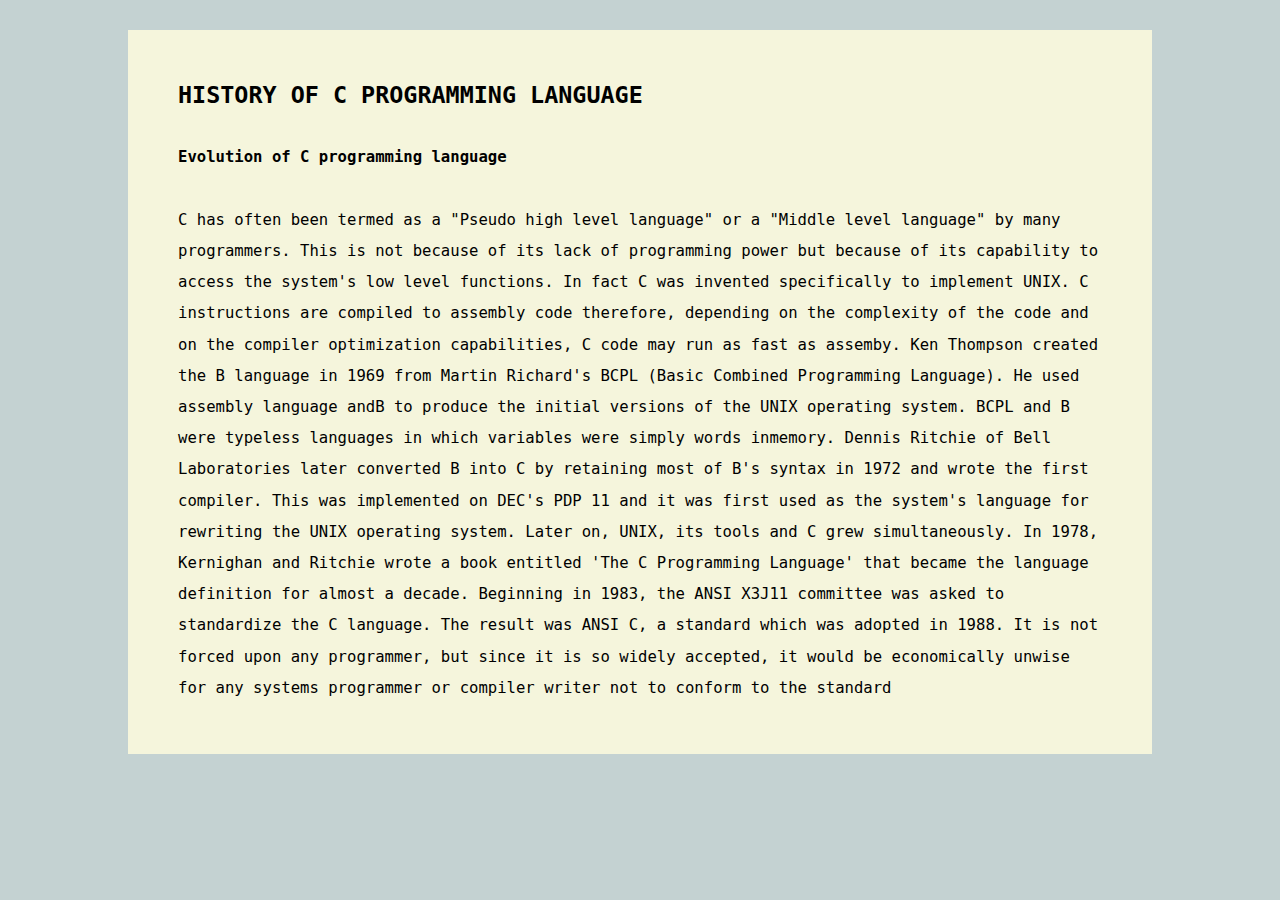
<file: c_History.html>
<!DOCTYPE html>
<html lang="en">
<head>
    <meta charset="UTF-8">
    <meta http-equiv="X-UA-Compatible" content="IE=edge">
    <meta name="viewport" content="width=device-width, initial-scale=1.0">
    <title>History</title>
    <link href="history.css" rel="stylesheet">
</head>
<body>
    <div class="Hcont1">
    <p>
        <h2>HISTORY OF C PROGRAMMING LANGUAGE</h2><br>

        <h4>Evolution of C programming language</h4><br>

C has often been termed as a "Pseudo high level language" or a "Middle level language" by many programmers. This 
is not because of its lack of programming power but because of its capability to access the system's low level 
functions. In fact C was invented specifically to implement UNIX. C instructions are compiled to assembly code 
therefore, depending on the complexity of the code and on the compiler optimization capabilities, C code may run 
as fast as assemby. Ken Thompson created the B language in 1969 from Martin Richard's BCPL (Basic Combined 
Programming Language). He used assembly language andB to produce the initial versions of the UNIX operating 
system. BCPL and B were typeless languages in which variables were simply words inmemory. Dennis Ritchie of Bell 
Laboratories later converted B into C by retaining most of B's syntax in 1972 and wrote the first compiler. This 
was implemented on DEC's PDP 11 and it was first used as the system's language for rewriting the UNIX operating 
system. Later on, UNIX, its tools and C grew simultaneously. In 1978, Kernighan and Ritchie wrote a book entitled
'The C Programming Language' that became the language definition for almost a decade. Beginning in 1983, the ANSI 
X3J11 committee was asked to standardize the C language. The result was ANSI C, a standard which was adopted in 
1988. It is not forced upon any programmer, but since it is so widely accepted, it would be economically unwise 
for any systems programmer or compiler writer not to conform to the standard

    </p>
</div>
</body>
</html>
</file>
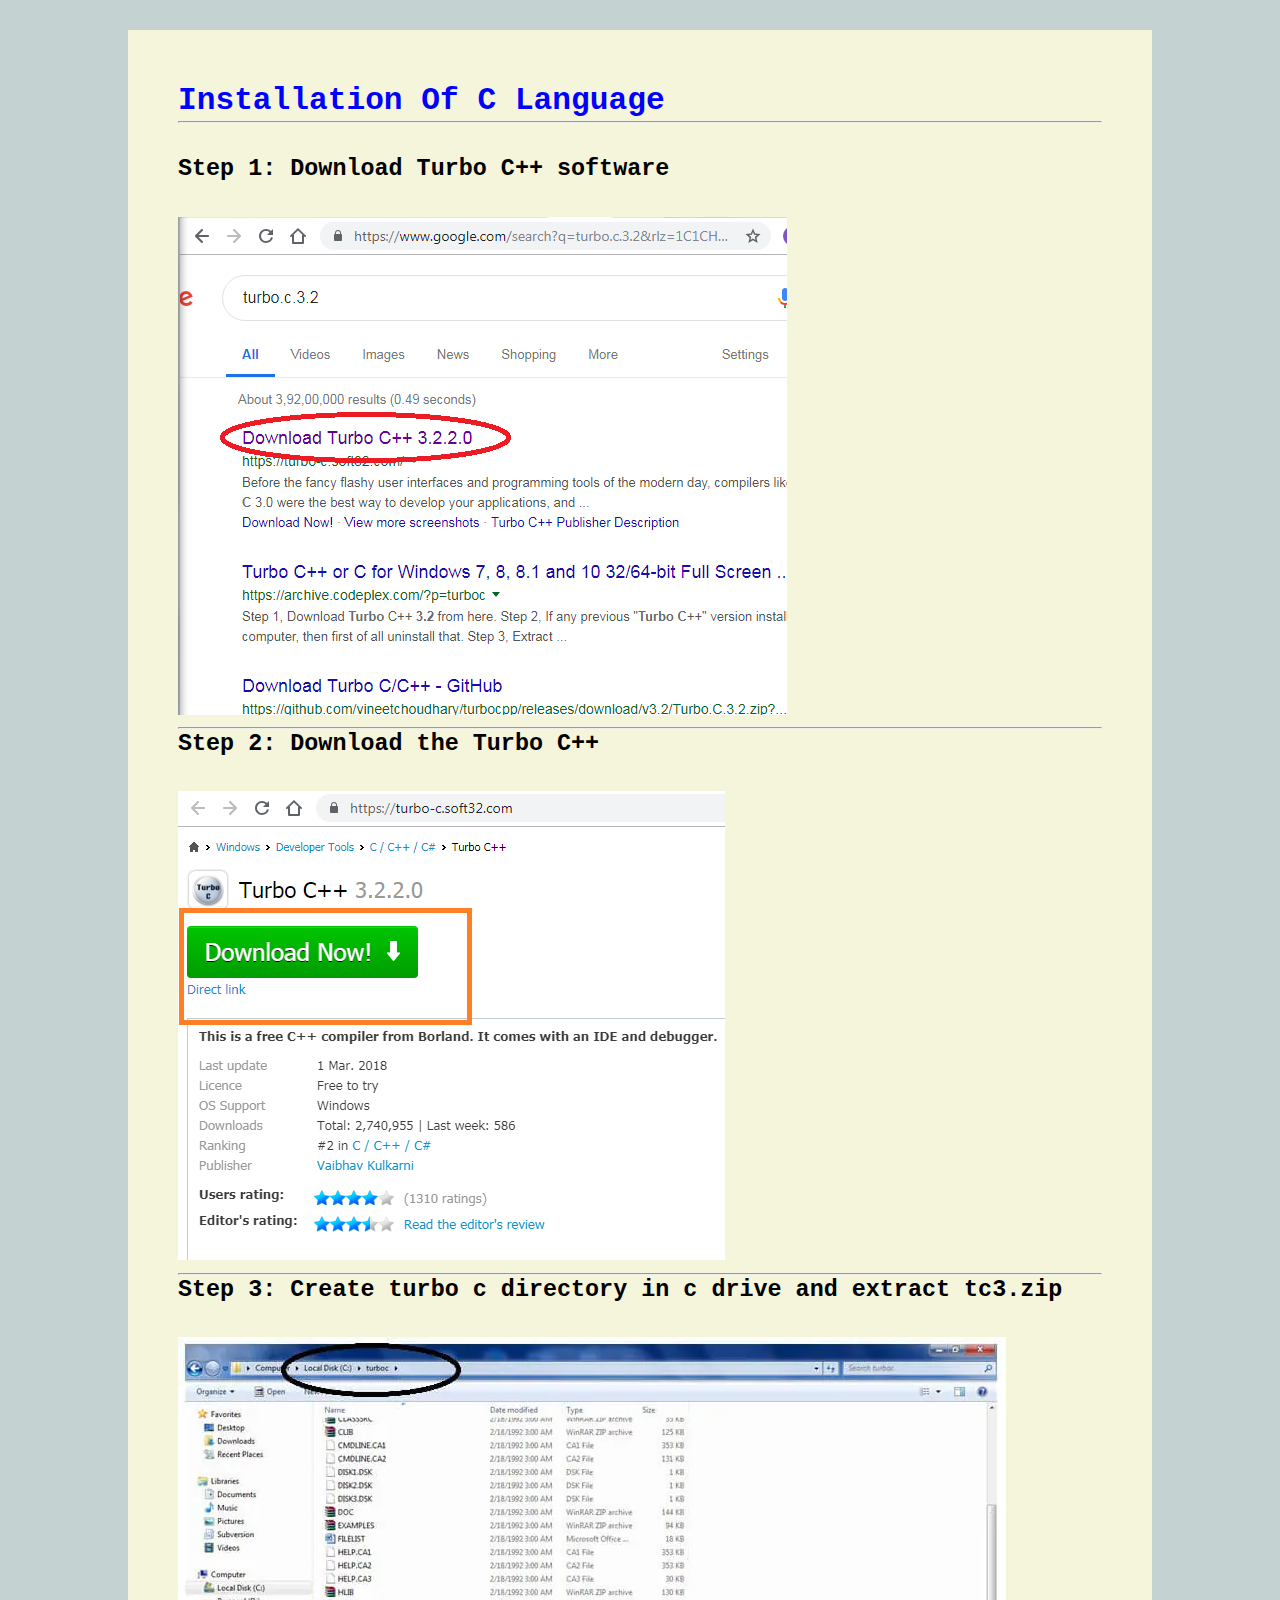
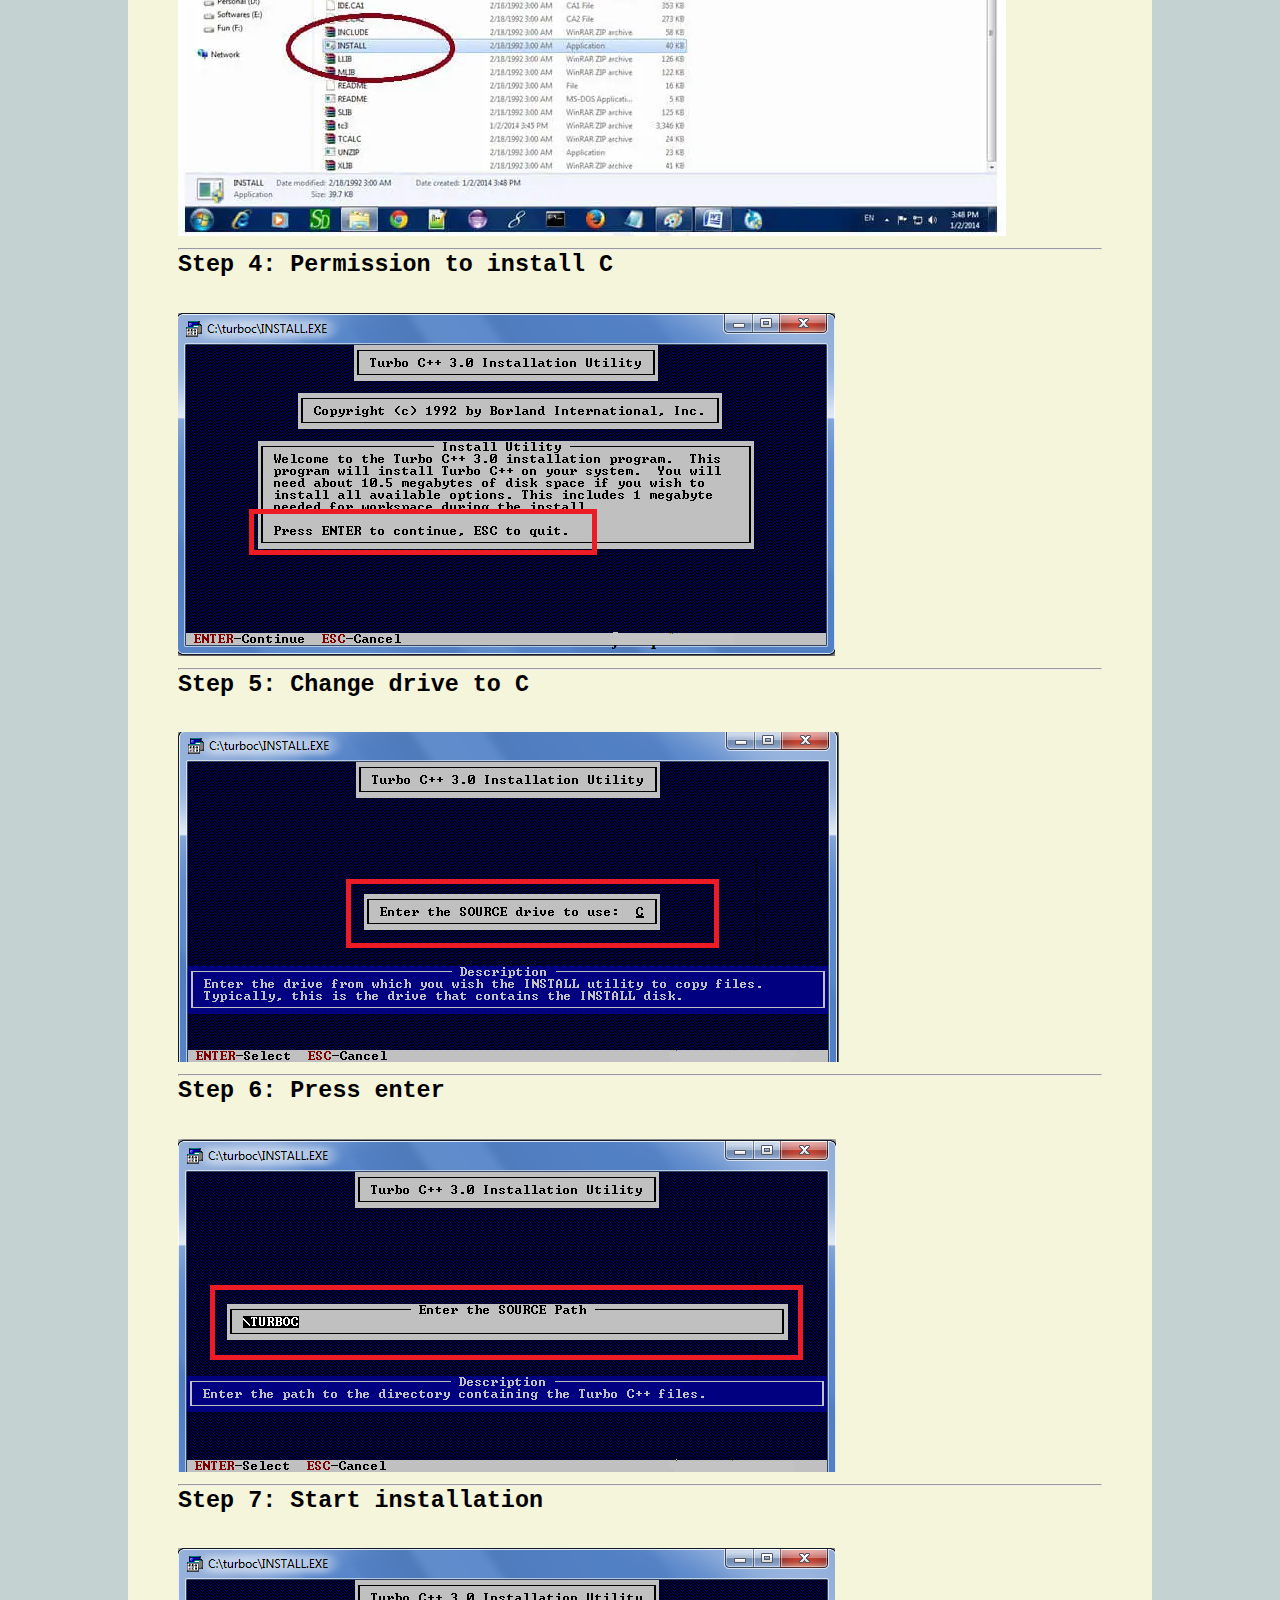
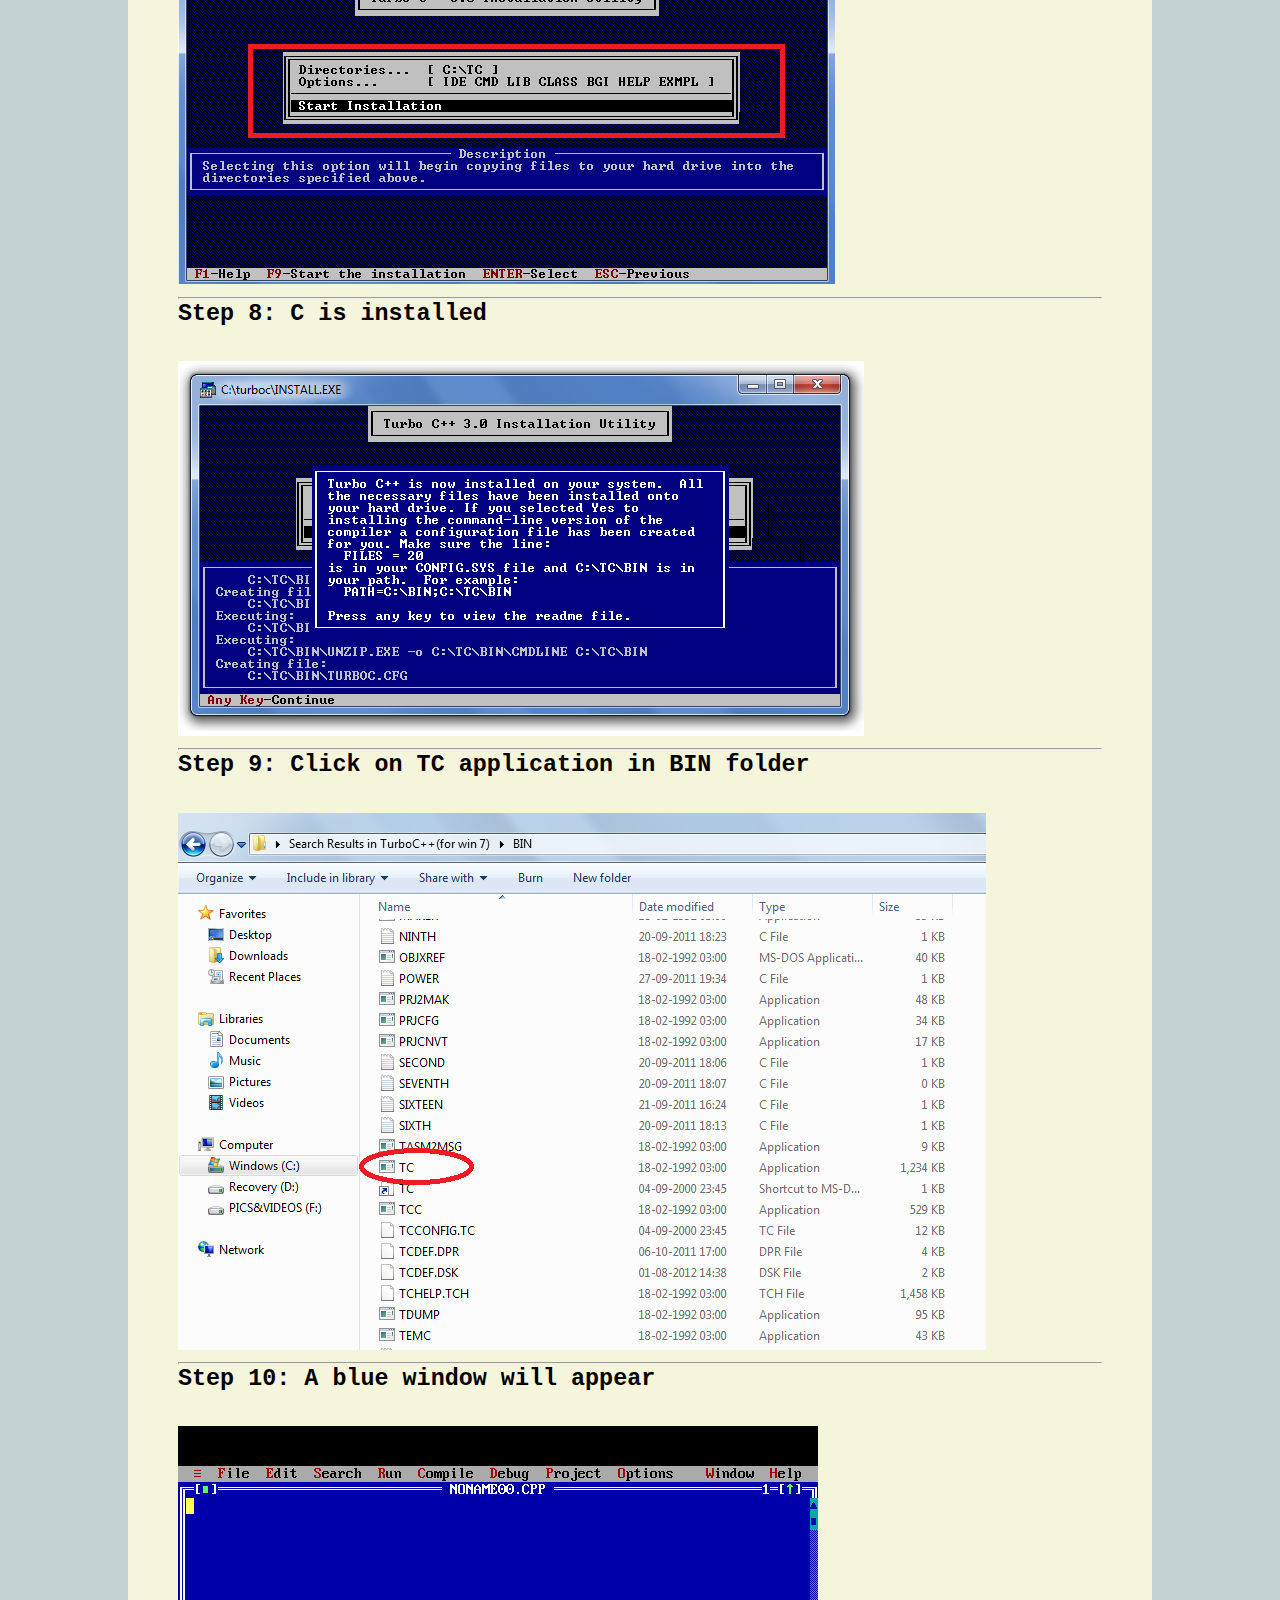
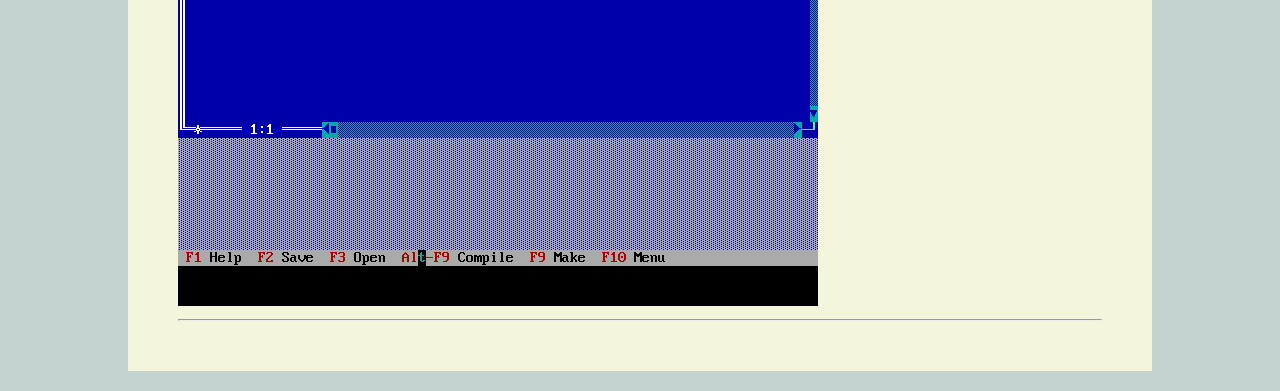
<file: c_install.html>
<!DOCTYPE html>
<html lang="en">
<head>
    <meta charset="UTF-8">
    <meta http-equiv="X-UA-Compatible" content="IE=edge">
    <meta name="viewport" content="width=device-width, initial-scale=1.0">
    <title>installation</title>
    <link href="history.css" rel="stylesheet">
</head>
<body>
    <div class="instDiv1">
        <h1 style="color: blue; margin: 5px auto;">Installation Of C Language</h1><hr><br>
        <h2>Step 1: Download Turbo C++ software</h2><br>
        <img src="img1.png" alt="image"><hr>
        <h2>Step 2: Download the Turbo C++</h2><br>
        <img src="img2.png" alt="image"><hr>
        <h2>Step 3: Create turbo c directory in c drive and extract tc3.zip</h2><br>
        <img src="img3.jpg" alt="image"><hr>
        <h2>Step 4: Permission to install C</h2><br>
        <img src="img4.png" alt="image"><hr>
        <h2>Step 5: Change drive to C</h2><br>
        <img src="img5.png" alt="image"><hr>
        <h2>Step 6: Press enter</h2><br>
        <img src="img6.png" alt="image"><hr>
        <h2>Step 7: Start installation</h2><br>
        <img src="img7.png" alt="image"><hr>
        <h2>Step 8: C is installed</h2><br>
        <img src="img8.png" alt="image"><hr>
        <h2>Step 9: Click on TC application in BIN folder</h2><br>
        <img src="img9.png" alt="image"><hr>
        <h2>Step 10: A blue window will appear</h2><br>
        <img src="img10.png" alt="image"><hr>


        
    </div>
</body>
</html>
</file>
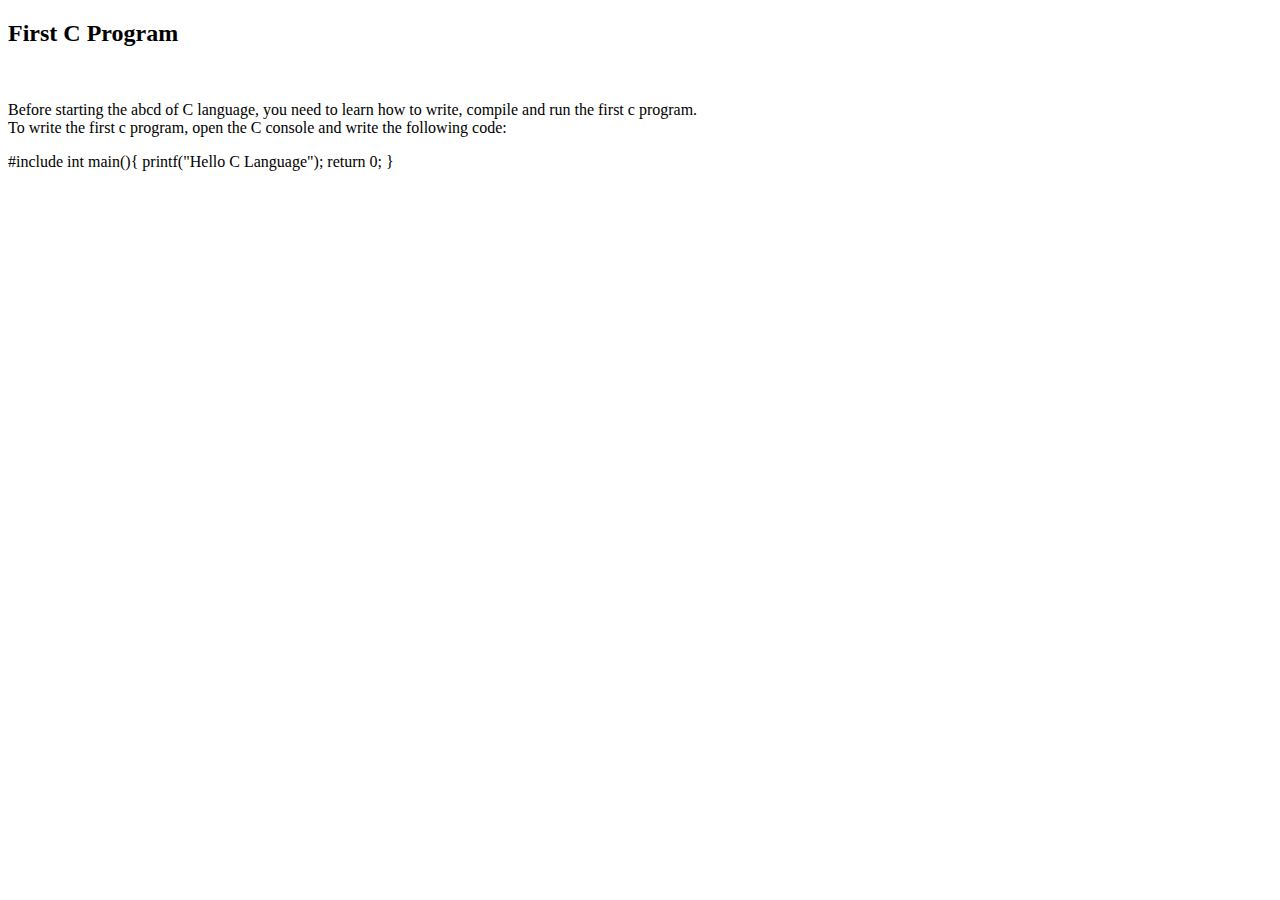
<file: first_prog.html>
<!DOCTYPE html>
<html lang="en">
<head>
    <meta charset="UTF-8">
    <meta http-equiv="X-UA-Compatible" content="IE=edge">
    <meta name="viewport" content="width=device-width, initial-scale=1.0">
    <title>Document</title>
</head>
<body>
    <div class="fpdiv1">
        <h2>First C Program</h2><br>
<p>Before starting the abcd of C language, you need to learn how to write, compile and run the first c program.<br>

To write the first c program, open the C console and write the following code: </p>

    <div class="prog1">
       <p> #include <stdio.h>    
            int main(){    
            printf("Hello C Language");    
            return 0;   
            } 
        </p> 
    </div>
    </div>
    
</body>
</html>
</file>
<file: history.css>
*{
    box-sizing: border-box;
    margin: 0;
    padding: 0;
    flex-grow: inherit;

}
@media only screen and (max-width: 600px) {
    *{
      width: 100%;
    }
  }

body{
    background-color: rgba(16, 73, 73, 0.247);
    margin: 0;
    padding: 0;
    font-family: monospace;
}
::-webkit-scrollbar {
    width: 15px;               /* width of the entire scrollbar */
}
  
::-webkit-scrollbar-track {
    background: rgb(10, 10, 10);        /* color of the tracking area */
  }
  
::-webkit-scrollbar-thumb {
    background-color: rgb(229, 229, 236);    /* color of the scroll thumb */
    border-radius:50px;       /* roundness of the scroll thumb */
    border: 3px solid rgb(8, 8, 8);  /* creates padding around scroll thumb */
  }

.Hcont1{
    padding: 50px;
    margin: 30px auto;
    width: 80%;
    height: fit-content;
    font-size: larger;
    line-height: 2em;
    background-color: beige;
    align-items: center;
    
  }
.instDiv1{
    padding: 50px;
    margin: 30px auto;
    width: 80%;
    height: fit-content;
    font-size: larger;
    line-height: 2em;
    background-color: beige;
    align-items: center;
    justify-content: center;

}
</file>
